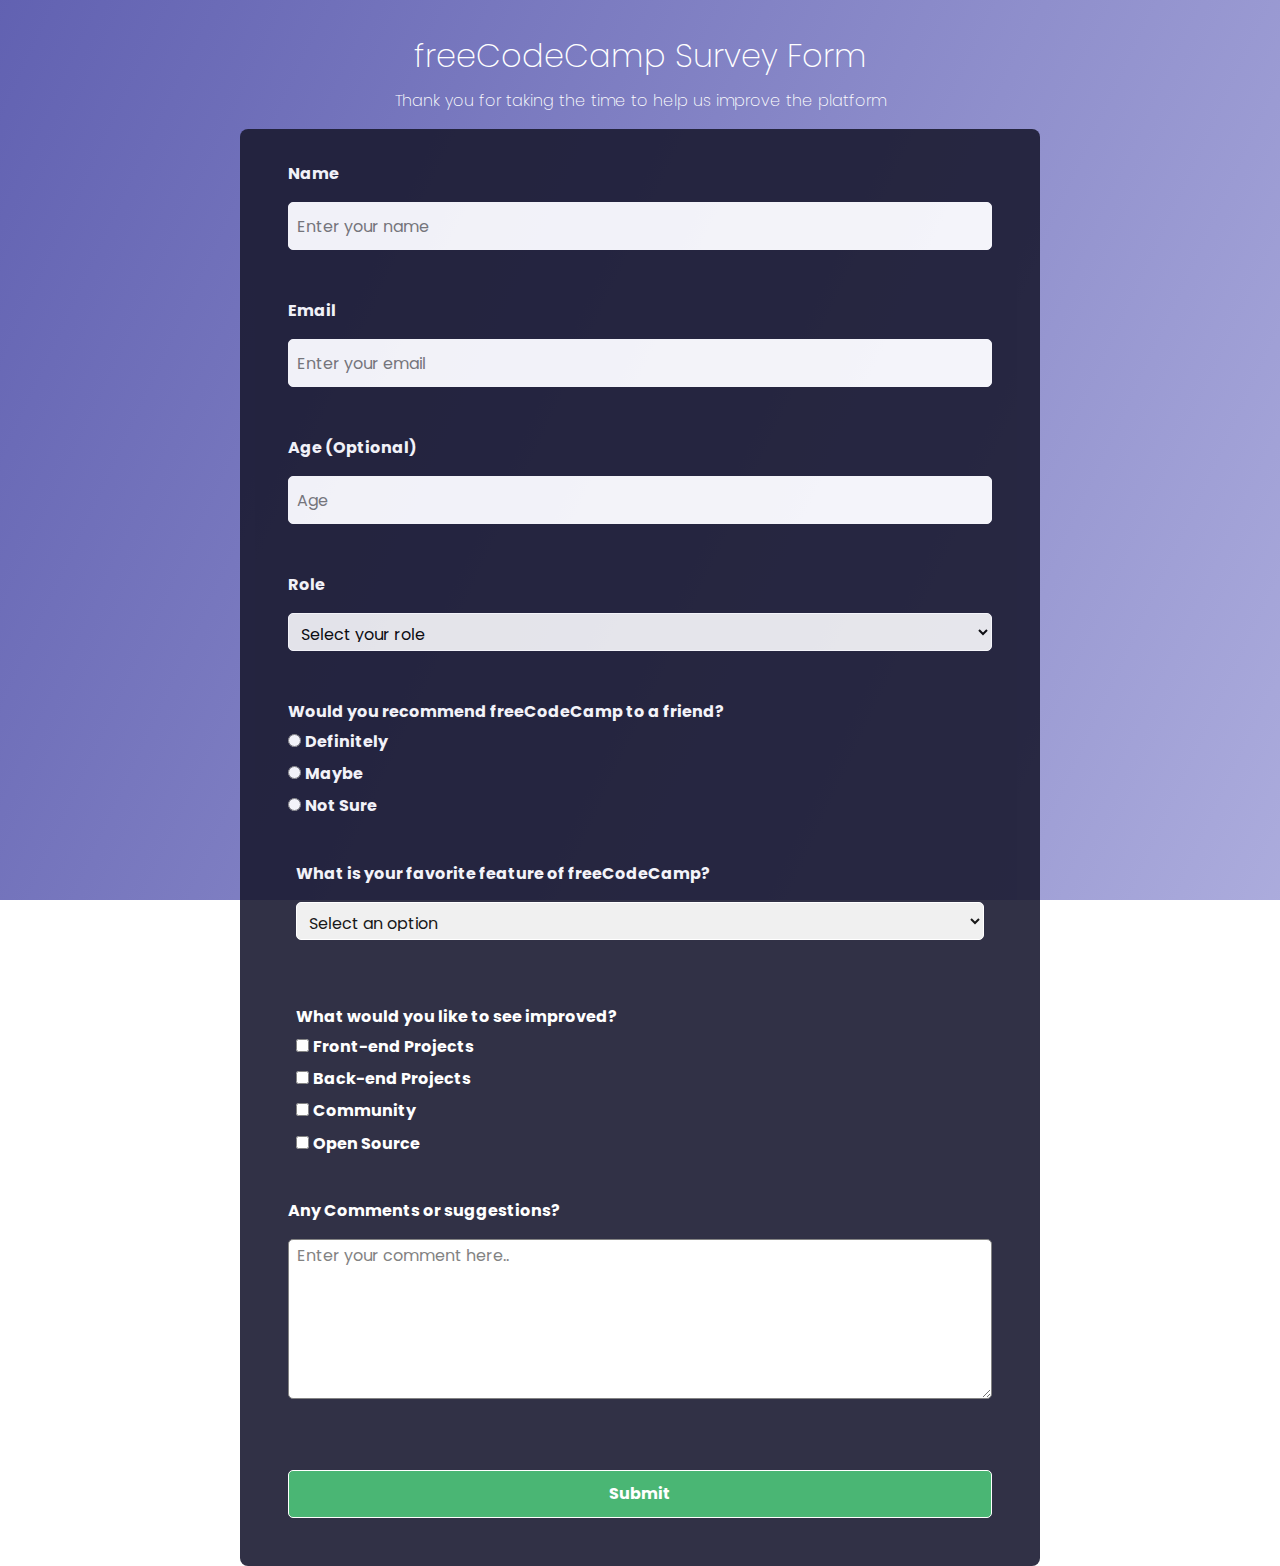
<file: Survey Form/index.html>
<!DOCTYPE html>
<html lang="en">
<head>
    <meta charset="UTF-8">
    <meta http-equiv="X-UA-Compatible" content="IE=edge">
    <meta name="viewport" content="width=device-width, initial-scale=1.0">
    <title>FCC: Survey Form</title>
    <link rel="stylesheet" href="style.css">
</head>
<body>
    <main id="main">
        <h1 id="title">freeCodeCamp&nbsp;Survey&nbsp;Form</h1>
        <p id="description">Thank you for taking the time to help us improve the platform</p>
        <form id="survey-form" action="">
            <div id="name-input" class="input">
                <label for="name" id="name-label">Name</label><br>
                <input type="text" name="name" id="name" required placeholder="Enter your name">
            </div>
            <div id="email-input" class="input">
                <label for="email" id="email-label">Email</label><br>
                <input type="email" name="email" id="email" required placeholder="Enter your email">
            </div>
            <div id="age-input" class="input">
                <label for="age" id="number-label">Age (Optional)</label><br>
                <input type="number" name="age" id="number" min="10" max="80" placeholder="Age">
            </div>
            <div id="role-input" class="input">
                <label for="dropdown">Role</label><br>
                <select name="role" id="dropdown">
                    <option value="">Select your role</option>
                    <option value="student">Student</option>
                    <option value="job">Full Time Job</option>
                    <option value="learner">Full Time Learner</option>
                    <option value="preferNotToSay">Prefer not to say</option>
                    <option value="other">Other</option>
                </select>
            </div>
            <div id="recommend-input" class="input">
                <label for="recommend">Would you recommend freeCodeCamp to a friend?</label><br>
                <input type="radio" name="recommend" class="radio" id="recommendDefinitely" value="recommendDefinitely">
                <label for="recommendDefinitely">Definitely</label><br>
                <input type="radio" name="recommend" class="radio" id="recommendMayBe" value="recommendMayBe">
                <label for="recommendMayBe">Maybe</label><br>
                <input type="radio" name="recommend" class="radio" id="recommendNotSure" value="recommendNotSure">
                <label for="recommendNotSure">Not Sure</label><br>
            </div>
            <div id="favourite-input" class="input">
                <label for="favourite">What is your favorite feature of freeCodeCamp?</label><br>
                <select name="favorite" id="dropdown">
                    <option value="">Select an option</option>
                    <option value="challenges">Challenges</option>
                    <option value="projects">Projects</option>
                    <option value="community">Community</option>
                    <option value="openSource">Open source</option>
                </select>
            </div>
            <div id="improvement-input" class="input">
                <label for="improvement">What would you like to see improved?</label><br>
                <input type="checkbox" name="improvement" id="frontend" class="checkbox" value="frontend">
                <label for="frontend">Front-end Projects</label><br>
                <input type="checkbox" name="improvement" id="backend" class="checkbox" value="backend">
                <label for="backend">Back-end Projects</label><br>
                <input type="checkbox" name="improvement" id="community" class="checkbox" value="community">
                <label for="community">Community</label><br>
                <input type="checkbox" name="improvement" id="openSource" class="checkbox" value="openSource">
                <label for="openSource">Open Source</label><br>
            </div>
            <div id="comments-input" class="input">
                <label for="comments" id="comments-label">Any Comments or suggestions?</label><br>
                <textarea name="comments" id="comments" cols="30" rows="10" placeholder="Enter your comment here.."></textarea>
            </div>
            <div id="submit-button" class="input">
                <input type="submit" value="Submit" id="submit">
            </div>
        </form>
    </main>
</body>
</html>
</file>
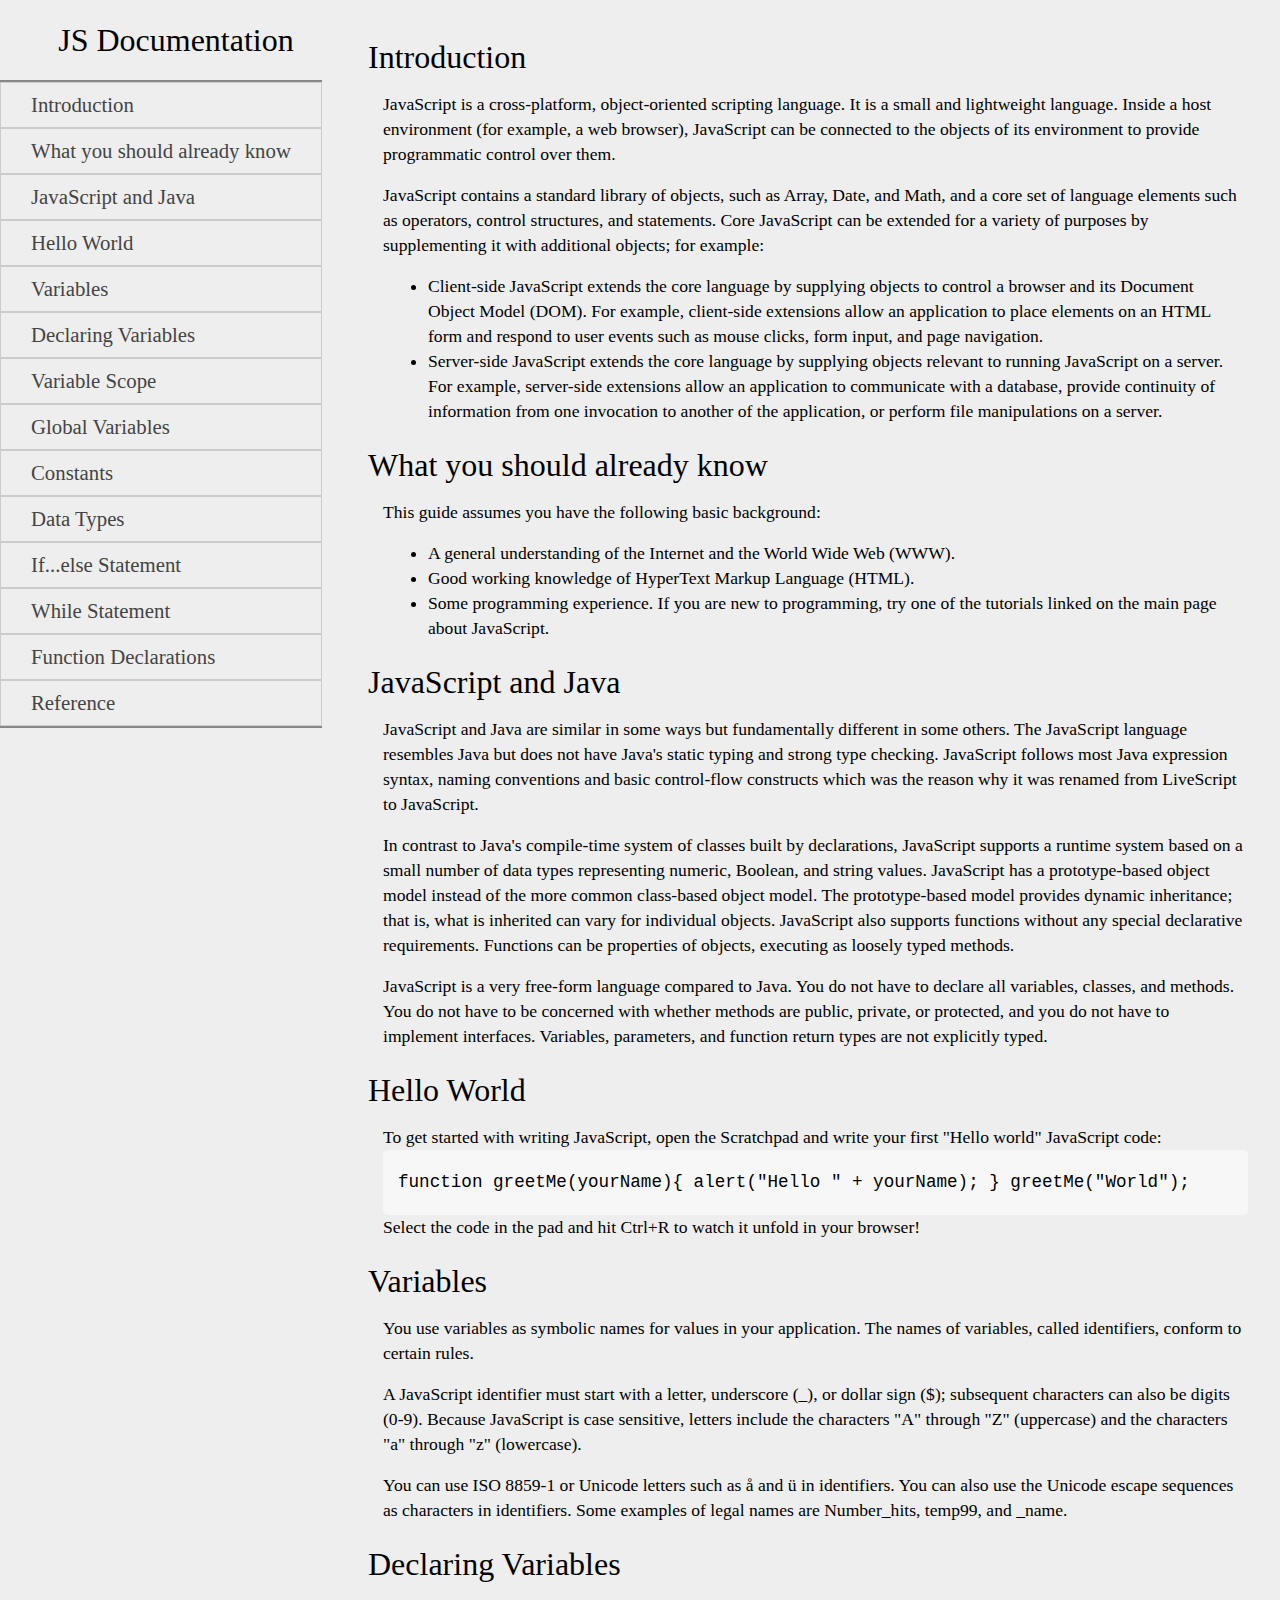
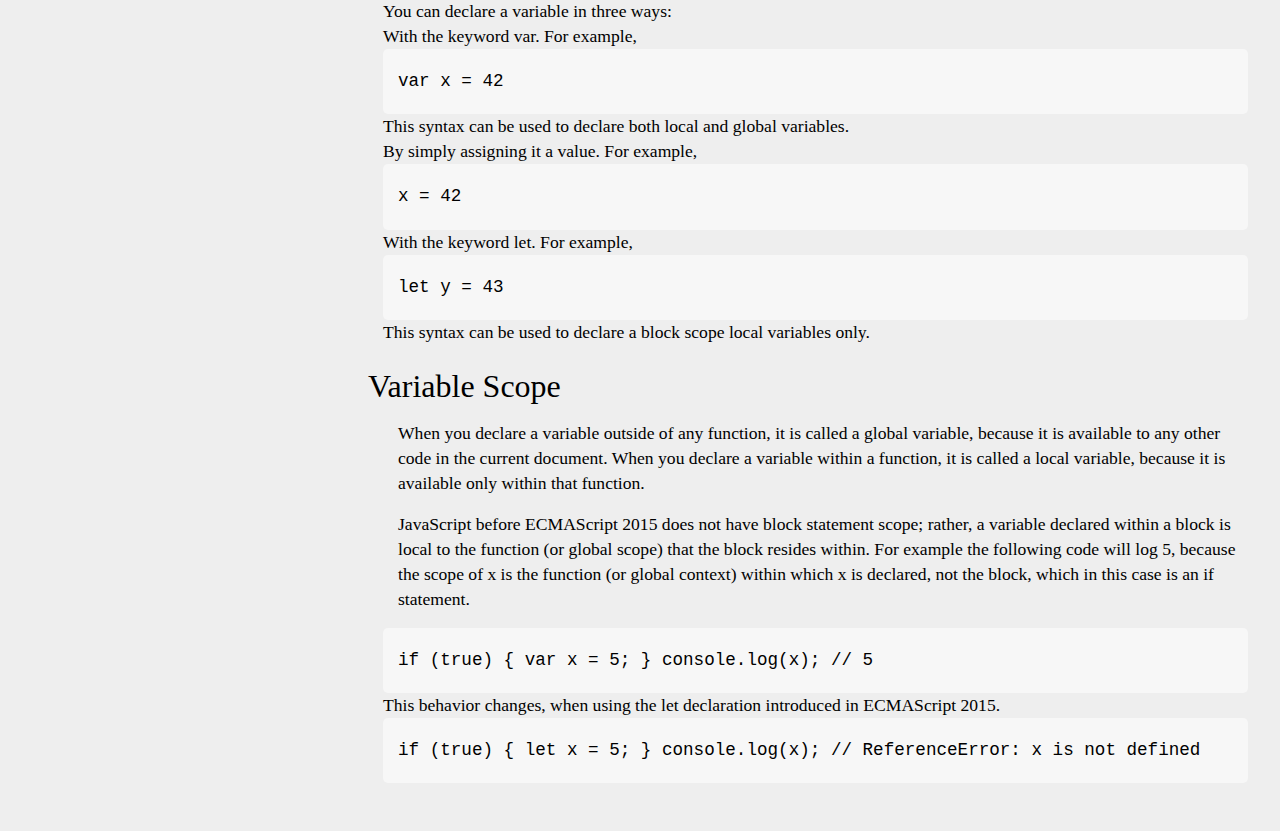
<file: Technical Documentation Page/index.html>
<!DOCTYPE html>
<html lang="en">
<head>
    <meta charset="UTF-8">
    <meta http-equiv="X-UA-Compatible" content="IE=edge">
    <meta name="viewport" content="width=device-width, initial-scale=1.0">
    <title>FCC: Technical Documentation Page</title>
    <link rel="stylesheet" href="style.css">
</head>
<body>
    <nav id="navbar">
        <header>
            <p>JS Documentation</p>
        </header>
        <ul id="navlist">
            <li><a class="nav-link" href="#introduction">Introduction</a></li>
            <li><a class="nav-link" href="#what_you_should_already_know">What&nbsp;you&nbsp;should&nbsp;already&nbsp;know</a></li>
            <li><a class="nav-link" href="#javascript_and_java">JavaScript and Java</a></li>
            <li><a class="nav-link" href="#hello_world">Hello World</a></li>
            <li><a class="nav-link" href="#variables">Variables</a></li>
            <li><a class="nav-link" href="#declaring_variables">Declaring Variables</a></li>
            <li><a class="nav-link" href="variable_scope">Variable Scope</a></li>
            <li><a class="nav-link" href="">Global Variables</a></li>
            <li><a class="nav-link" href="">Constants</a></li>
            <li><a class="nav-link" href="">Data Types</a></li>
            <li><a class="nav-link" href="">If...else Statement</a></li>
            <li><a class="nav-link" href="">While Statement</a></li>
            <li><a class="nav-link" href="">Function Declarations</a></li>
            <li><a class="nav-link" href="">Reference</a></li>
        </ul>
    </nav>
    <main id="main-doc">
        <section class="main-section" id="introduction">
            <header>
                <h1>Introduction</h1>
            </header>
            <p>
                JavaScript is a cross-platform, object-oriented scripting language. It is a small and lightweight language. Inside a host environment (for example, a web browser), JavaScript can be connected to the objects of its environment to provide programmatic control over them.
            </p>
            <p>
                JavaScript contains a standard library of objects, such as Array, Date, and Math, and a core set of language elements such as operators, control structures, and statements. Core JavaScript can be extended for a variety of purposes by supplementing it with additional objects; for example:
            </p>
            <ul>
                <li>Client-side JavaScript extends the core language by supplying objects to control a browser and its Document Object Model (DOM). For example, client-side extensions allow an application to place elements on an HTML form and respond to user events such as mouse clicks, form input, and page navigation.</li>
                <li>Server-side JavaScript extends the core language by supplying objects relevant to running JavaScript on a server. For example, server-side extensions allow an application to communicate with a database, provide continuity of information from one invocation to another of the application, or perform file manipulations on a server.</li>
            </ul>
        </section>

        <section class="main-section" id="what_you_should_already_know">
            <header>
                <h1>What&nbsp;you&nbsp;should&nbsp;already&nbsp;know</h1>
            </header>
            <p>
                This guide assumes you have the following basic background:
            </p>
            <ul>
                <li> A general understanding of the Internet and the World Wide Web (WWW).</li>
                <li>Good working knowledge of HyperText Markup Language (HTML).</li>
                <li>Some programming experience. If you are new to programming, try one of the tutorials linked on the main page about JavaScript.</li>
            </ul>
        </section>

        <section class="main-section" id="javascript_and_java">
            <header>
                <h1>JavaScript and Java</h1>
            </header>
            <p>
                JavaScript and Java are similar in some ways but fundamentally different in some others. The JavaScript language resembles Java but does not have Java's static typing and strong type checking. JavaScript follows most Java expression syntax, naming conventions and basic control-flow constructs which was the reason why it was renamed from LiveScript to JavaScript.
            </p>
            <p>In contrast to Java's compile-time system of classes built by declarations, JavaScript supports a runtime system based on a small number of data types representing numeric, Boolean, and string values. JavaScript has a prototype-based object model instead of the more common class-based object model. The prototype-based model provides dynamic inheritance; that is, what is inherited can vary for individual objects. JavaScript also supports functions without any special declarative requirements. Functions can be properties of objects, executing as loosely typed methods.</p>
            <p>JavaScript is a very free-form language compared to Java. You do not have to declare all variables, classes, and methods. You do not have to be concerned with whether methods are public, private, or protected, and you do not have to implement interfaces. Variables, parameters, and function return types are not explicitly typed.</p>
        </section>

        <section class="main-section" id="hello_world">
            <header>
                <h1>Hello World</h1>
            </header>
            <article>
                To get started with writing JavaScript, open the Scratchpad and write your first "Hello world" JavaScript code:
                <code>
                    function greetMe(yourName){ alert("Hello " + yourName); }
                    greetMe("World");
                </code>
                Select the code in the pad and hit Ctrl+R to watch it unfold in your browser!
            </article>
        </section>

        <section class="main-section" id="variables">
            <header>
                <h1>Variables</h1>
            </header>
            <p>
                You use variables as symbolic names for values in your application. The names of variables, called identifiers, conform to certain rules.
            </p>
            <p>A JavaScript identifier must start with a letter, underscore (_), or dollar sign ($); subsequent characters can also be digits (0-9). Because JavaScript is case sensitive, letters include the characters "A" through "Z" (uppercase) and the characters "a" through "z" (lowercase).</p>
            <p>You can use ISO 8859-1 or Unicode letters such as å and ü in identifiers. You can also use the Unicode escape sequences as characters in identifiers. Some examples of legal names are Number_hits, temp99, and _name.</p>
        </section>

        <section class="main-section" id="declaring_variables">
            <header>
                <h1>Declaring Variables</h1>
            </header>
            <article>
                You can declare a variable in three ways:<br>
                With the keyword var. For example,
                <code>
                    var x = 42
                </code>
                This syntax can be used to declare both local and global variables.
                <br>
                By simply assigning it a value. For example,
                <code>
                    x = 42
                </code>
                With the keyword let. For example,
                <code>
                    let y = 43
                </code>
                This syntax can be used to declare a block scope local variables only.
            </article>
        </section>

        <section class="main-section" id="variable_scope">
            <header>
                <h1>Variable Scope</h1>
            </header>
            <article>
                <p>
                    When you declare a variable outside of any function, it is called a global variable, because it is available to any other code in the current document. When you declare a variable within a function, it is called a local variable, because it is available only within that function.
                </p>
                <p>
                    JavaScript before ECMAScript 2015 does not have block statement scope; rather, a variable declared within a block is local to the function (or global scope) that the block resides within. For example the following code will log 5, because the scope of x is the function (or global context) within which x is declared, not the block, which in this case is an if statement.
                </p>
                <code>
                    if (true) { var x = 5; } console.log(x); // 5
                </code>
                This behavior changes, when using the let declaration introduced in ECMAScript 2015.
                <code>
                    if (true) { let x = 5; } console.log(x); // ReferenceError: x is not defined
                </code>
            </article>
    </main>
</body>
</html>
</file>
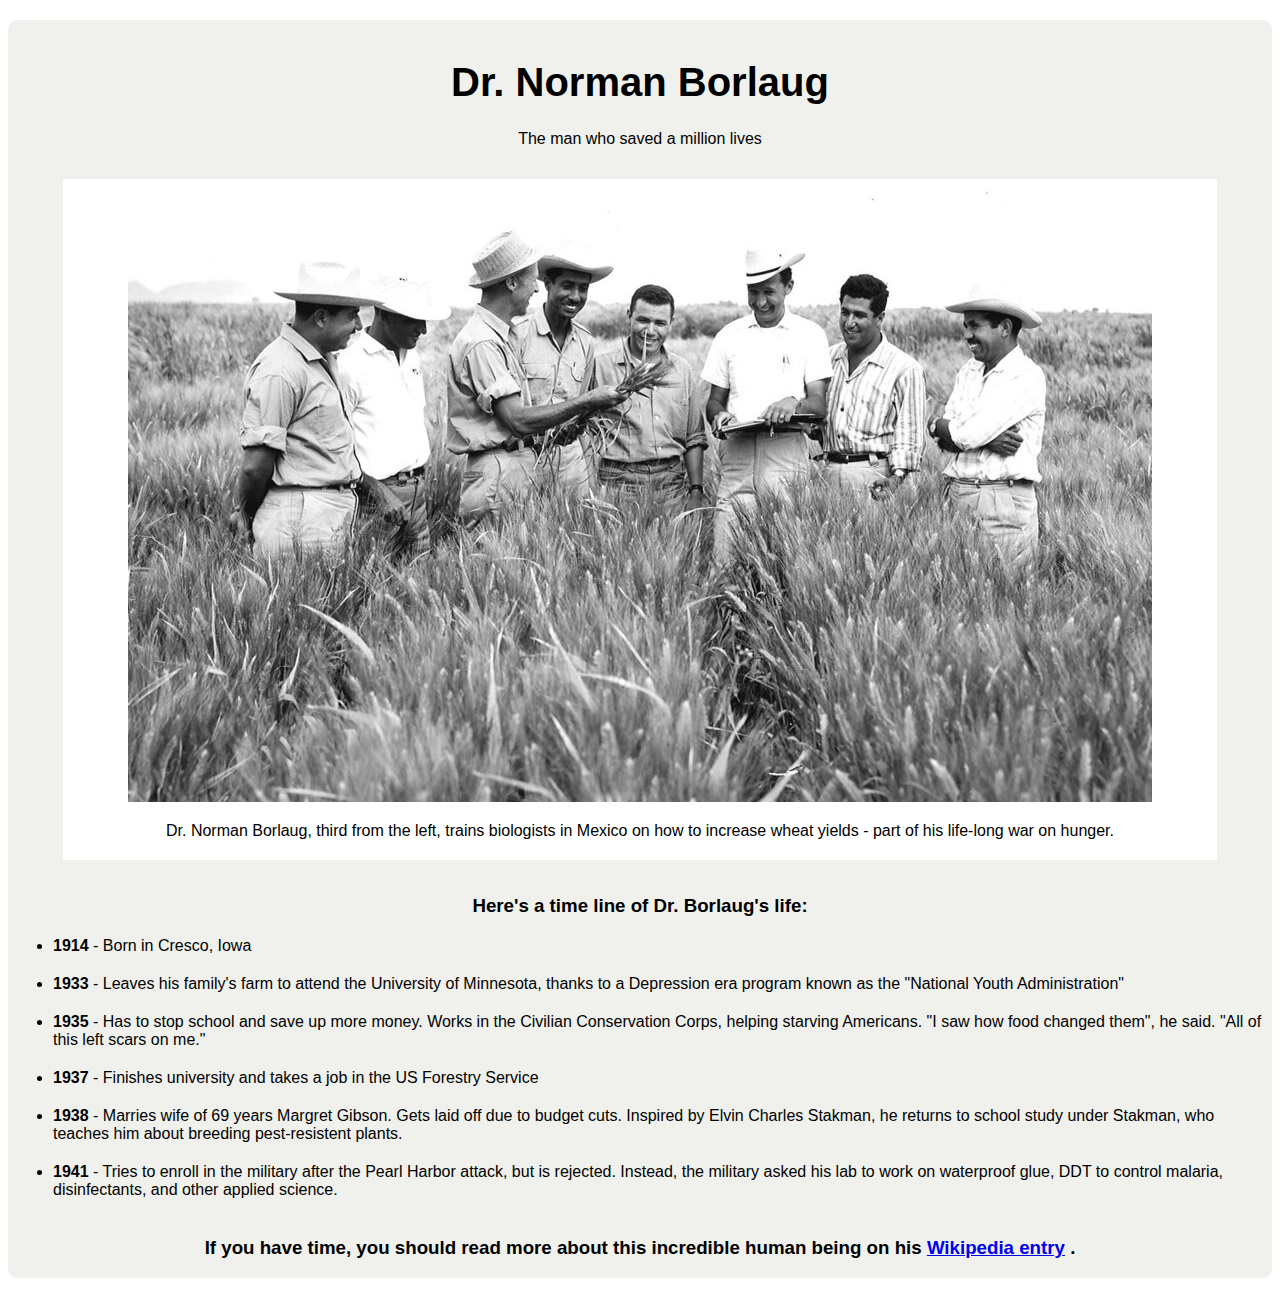
<file: Tribute Page/index.html>
<!DOCTYPE html>
<html lang="en">
<head>
    <meta charset="UTF-8">
    <meta http-equiv="X-UA-Compatible" content="IE=edge">
    <meta name="viewport" content="width=device-width, initial-scale=1.0">
    <title>FCC: Tribute Page</title>
    <link rel="stylesheet" href="style.css">
</head>
<body>
    <main>
        <div id="title">Dr. Norman Borlaug</div>
        <div id="subheading">The man who saved a million lives</div>
        <figure id="img-div">
            <img id="image" src="assets/tribute-page-main-image.jpg" alt="Failed to load..">
            <figcaption id="img-caption">Dr. Norman Borlaug, third from the left, trains biologists in Mexico on how to increase wheat yields - part of his life-long war on hunger.</figcaption>
        </figure>
        <div id="tribute-info">
            <h3>Here's a time line of Dr. Borlaug's life:</h3>
            <ul id="time-line">
                <li><b>1914</b> - Born in Cresco, Iowa</li>
                <li><b>1933</b> - Leaves his family's farm to attend the University of Minnesota, thanks to a Depression era program known as the "National Youth Administration"</li>
                <li><b>1935</b> - Has to stop school and save up more money. Works in the Civilian Conservation Corps, helping starving Americans. "I saw how food changed them", he said. "All of this left scars on me."</li>
                <li><b>1937</b> - Finishes university and takes a job in the US Forestry Service</li>
                <li><b>1938</b> - Marries wife of 69 years Margret Gibson. Gets laid off due to budget cuts. Inspired by Elvin Charles Stakman, he returns to school study under Stakman, who teaches him about breeding pest-resistent plants.</li>
                <li><b>1941</b> - Tries to enroll in the military after the Pearl Harbor attack, but is rejected. Instead, the military asked his lab to work on waterproof glue, DDT to control malaria, disinfectants, and other applied science.</li>
            </ul>
        </div>
        <div id="end">
            <h3>If you have time, you should read more about this incredible human being on his <a id="tribute-link" href="https://www.flowsurfv3.net/c.php?cu=https%253A%252F%252Fen.wikipedia.org%252Fwiki%252FNorthern_Lights&sh=en.wikipedia.org%2Fwiki%2FNorthern_Lights&l=IN&po=1&u=mbeh-20211029-youfilesheppcom-flga52&a=3100&tr=e2o2g12nbd&keyword=northern%2Blights%2Bwikipedia&aid=61a39ca8698ce&t=8&bc=0&rt=1638112423.9949&n=4&loc=normal" target="_blank">Wikipedia entry</a> .</h3>
        </div>
    </main>
</body>
</html>
</file>
<file: Survey Form/style.css>
@import url('https://fonts.googleapis.com/css?family=Poppins:200i,400&display=swap');
* {
    margin: 0;
    padding: 0;
    box-sizing: border-box;
    font-family:  'Poppins', sans-serif;
}
main {
    margin: 0 auto;
    max-width: 100%;
    height: 100%;
    justify-content: center;
    align-items: center;
    background-attachment: fixed;
    background-size: contain;
    /*background-image: linear-gradient(to bottom, #1414dd, #787899);*/
    padding: 0 auto;
    background-image: linear-gradient( 
        115deg, rgba(58, 58, 158, 0.8), rgba(136, 136, 206, 0.7) ), url(https://cdn.freecodecamp.org/testable-projects-fcc/images/survey-form-background.jpeg);
}
form {
    margin: 0 auto;
    min-width: fit-content;
    max-width: 800px;
    height: 100%;
    display: flex;
    background-color: #1b1b32;
    opacity: 0.9;;
    flex-direction: column;
    justify-content: center;
    border-radius: 8px;
    padding: 1rem ;
}
.input{
    margin: 1rem 2rem;;
}
h1,p{
    color: #fff;
    font-family: 'Poppins', sans-serif;
    font-weight: 200;
    text-align: center;
}
h1 {
    padding-top: 2rem;
}
p{
    margin: 0.5rem 0 1rem 0;
}
label {
    font-size: 1rem;
    color: #fff;
    font-weight: bold;
    margin: 1rem 0;
    line-height: 1rem;
}
#name,#email,#number {
    width: 100%;
    height: 3rem;
    border-radius: 5px;
    border: 1px solid #fff;
    padding: 0.5rem;
    font-size: 1rem;
    color: #555;
    margin: 1rem 0;
    line-height: 1rem;
}
#dropdown {
    width: 100%;
    height: 2.4rem;
    border-radius: 5px;
    border: 1px solid #fff;
    font-family: "Poppins", sans-serif;
    padding: 0.5rem;
    font-size: 1rem;
    margin: 1rem 0;
    line-height: 1rem;
}
textarea {
    width: 100%;
    height: 10rem;
    border-radius: 5px;
    padding: 0.5rem;
    font-size: 1rem;
    color: #555;
    margin: 1rem 0;
    line-height: 1rem;
}
.radio, .checkbox {
    justify-content: center;
    align-items: center;
    margin: 0.6rem 0;
}
#favourite-input, #improvement-input, #comment-input {
    padding: 0.5rem;
    font-size: 1rem;
}
#submit {
    width: 100%;
    height: 3rem;
    border-radius: 5px;
    border: 1px solid #fff;
    background-color: #37af65;
    color: #fff;
    font-size: 1rem;
    font-weight: bold;
    margin: 1rem 0;
    line-height: 1rem;
}
</file>
<file: Technical Documentation Page/style.css>
* {
    margin: 0;
    padding: 0;
    box-sizing: border-box;
    background-color: #eee;
}
body {
    display: flex;
    flex-direction: row;
}
nav {
    width: fit-content;
    left: 0;
    position: fixed;
}
nav header {
    width: 100%;
    margin: 15px;
    color: #000;
    font-size: 2rem;
    font-weight: 500;
    line-height: 50px;
    text-align: center;
}
nav ul {
    top: 0;
    bottom: 0;
    overflow-y: auto;
    max-height: calc(100vh - 6rem);
    border-top: 2px solid #888;
    border-bottom: 2px solid #888;
}
nav ul li {
    width: 100%;
    font-size: 1.3rem;
    font-weight: 500;
    border: 1px solid #ccc;
    list-style: none;
}
nav ul li a {
    height: 100%;
    display: block;
    padding: 10px 30px;
    text-decoration: none;
    color: #444;
}
#main-doc {
    margin: 2rem;
    margin-left: 23rem;
}
.main-section h1 {
    font-size: 2rem;
    font-weight: 500;
    line-height: 50px;
}
.main-section p {
    font-size: 1.1rem;
    font-weight: 400;
    line-height: 25px;
    margin: 10px 0 1rem 15px;
}
.main-section ul {
    font-size: 1.1rem;
    font-weight: 400;
    line-height: 25px;
    margin: 0 10px 1rem 60px;
}
article {
    font-size: 1.1rem;
    font-weight: 400;
    line-height: 25px;
    margin: 10px 0 1rem 15px;
}
article code {
    display: block;
    text-align: left;
    line-height: 2;
    word-wrap: break-word;
    background-color: #f7f7f7;
    padding: 15px;
    border-radius: 5px;
}
@media screen and (max-width: 800px) {
    body {
        flex-direction: column;
    }
    nav {
        width: 100%;
        position: relative;
    }
    nav ul {
        width: 100%;
        height: 13rem;
    }
    #main-doc {
        margin: 2rem;
    }
}
</file>
<file: Tribute Page/style.css>
* {
    font-family: -apple-system, BlinkMacSystemFont, 'Segoe UI', 'Roboto', 'Helvetica Neue', Arial, sans-serif;
}
main {
    width: 100%;
    height: 100%;
    display: flex;
    flex-direction: column;
    justify-content: center;
    align-items: center;
    background-color: rgb(240, 241, 237);
    margin: 20px 0;
    border-radius: 10px;
}
#title {
    font-size: 2.5rem;
    text-align: center;
    font-weight: 750; 
    padding: 40px 0 25px 0;
}
#subheading {
    font-size: 1rem;
    text-align: center;
    padding: 0 0 15px 0;
}
#img-div {
    display: flex;
    flex-direction: column;
    justify-content: center;
    align-items: center;
    width: 90%;
    background-color: white;
    padding: 0 8px;
}
#image {
    max-width: 100%;
    height: auto;
}
#img-caption {
    text-align: center;
    padding: 20px 0;
    text-justify: inter-word;
}
#tribute-info {
    text-align: center;
}
#time-line {
    text-align: left;
}
li {
    margin: 20px 5px;
}
#end {
    text-align: center;
}
</file>
